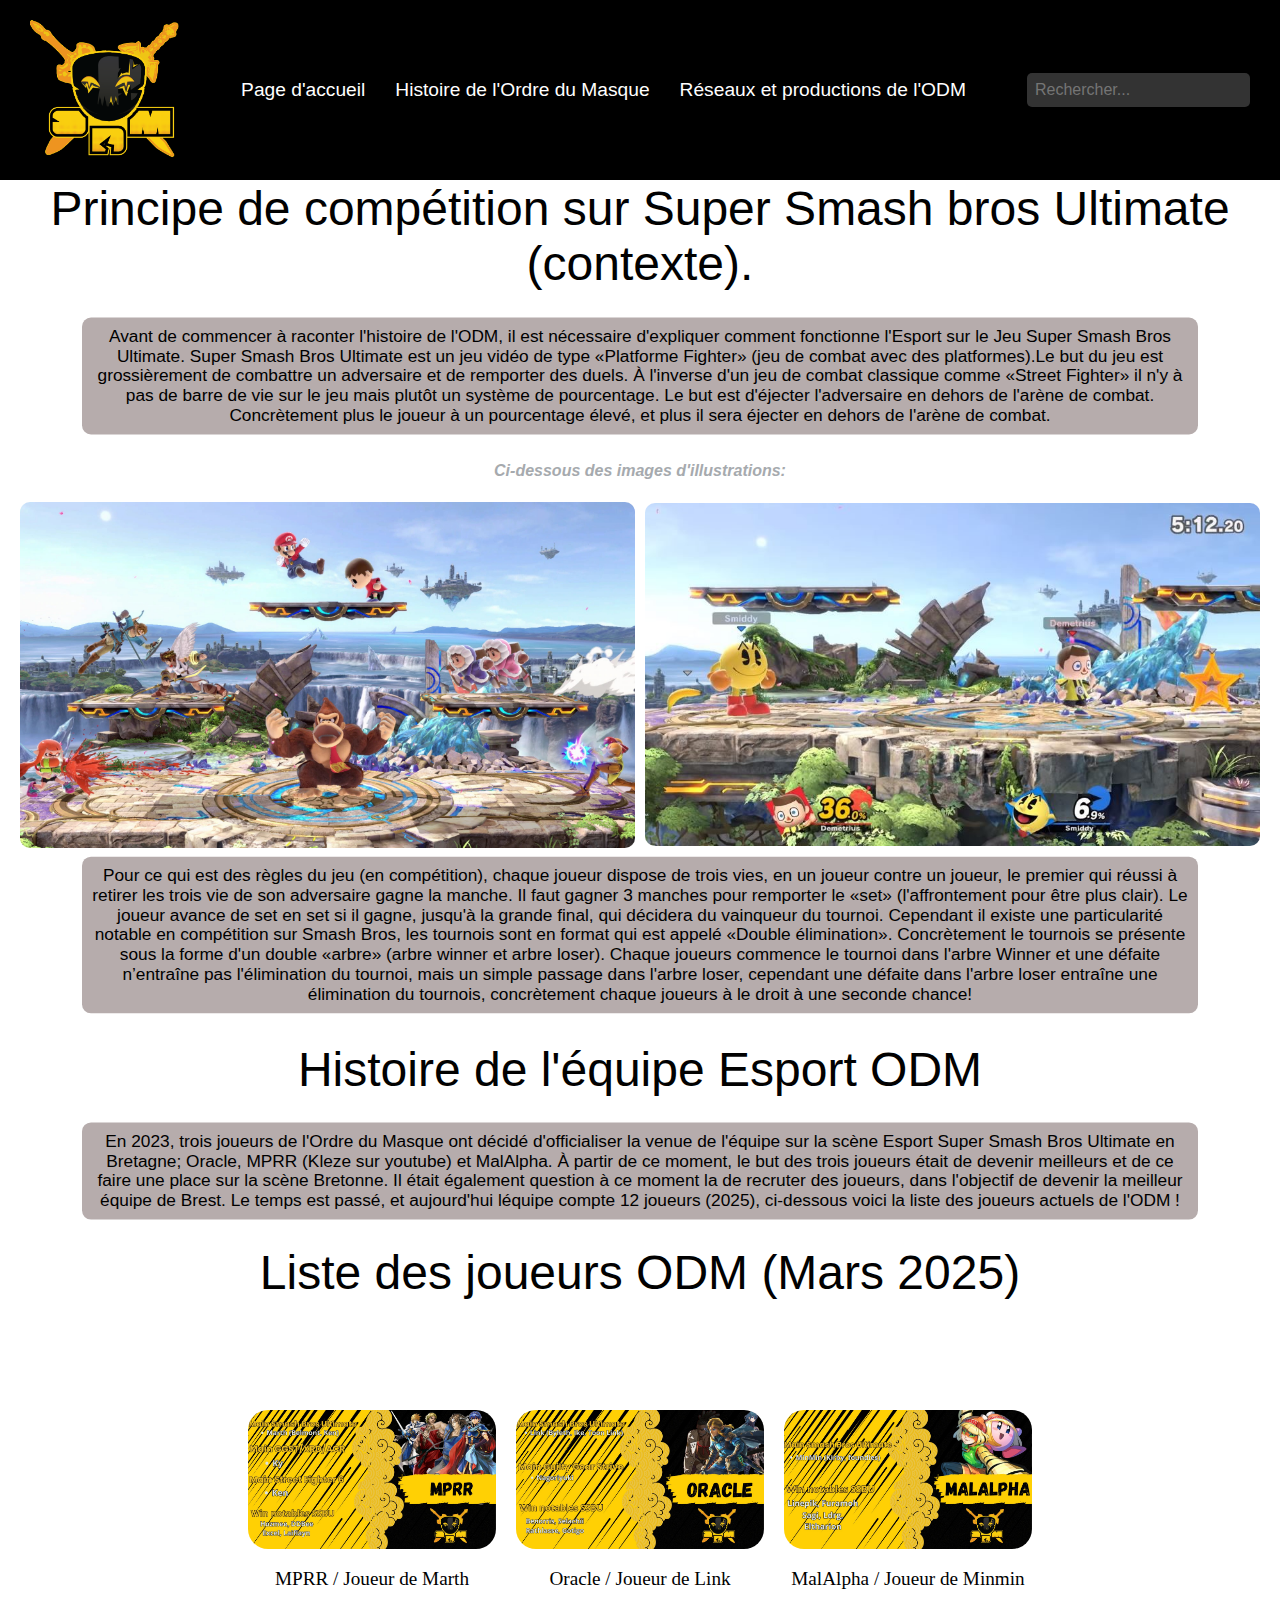
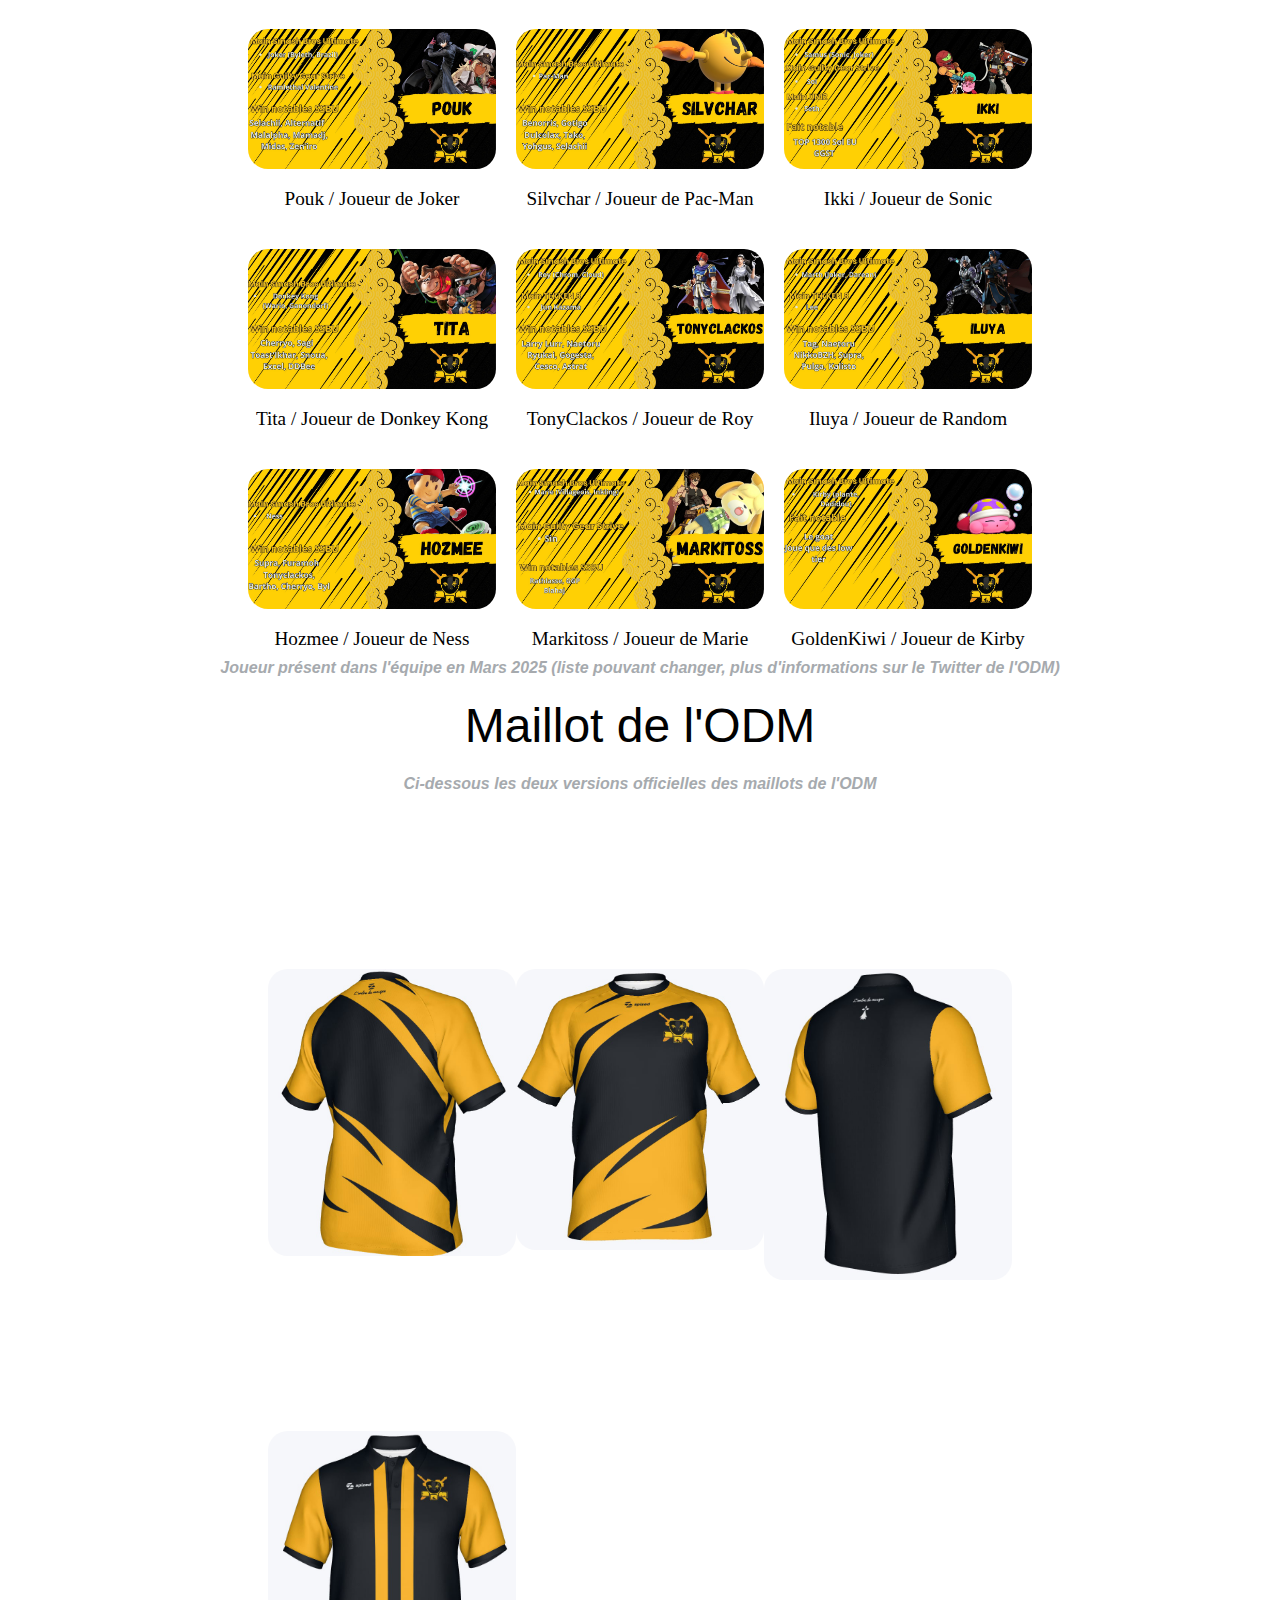
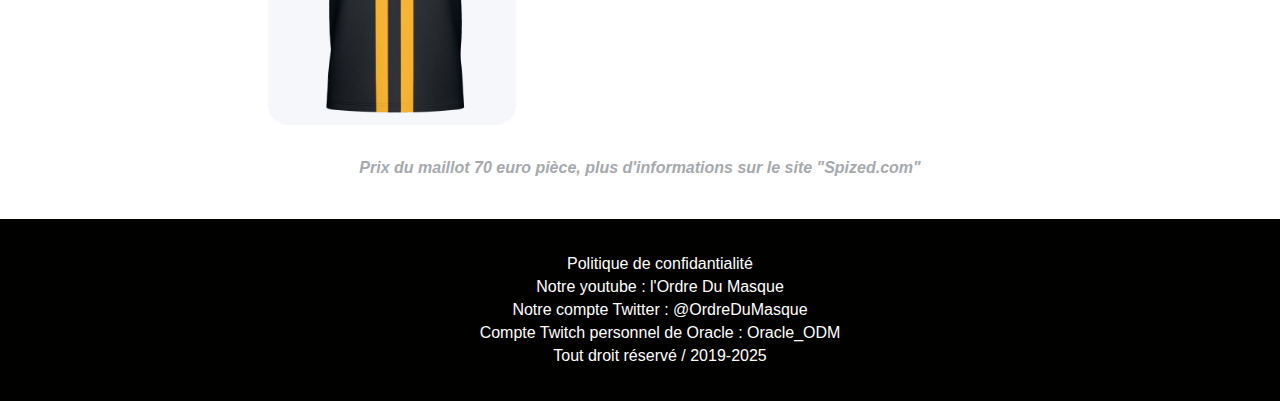
<file: Division esport.html>
<html lang="en">

<head>
    <meta charset="UTF-8">
    <meta name="viewport" content="width=device-width, initial-scale=1.0">
    <title>Division Esport</title>
    <link rel="stylesheet" href="nouveaucss.css">
</head>

<body>
    <header>
        <div class="navbar">
            <!-- Logo à gauche -->
            <div class="logo">
                <a href="index.html">
                    <img src="AA ODM.png" alt="Logo de l'ODM">
                </a>
            </div>

            <!-- Liens vers les autres pages -->
            <div class="links">
                <div class="dropdown">
                    <a href="index.html">Page d'accueil <a href="#" class="dropbtn"
                            onclick="toggleDropdown()"></a>
                        <div class="dropdown-content" id="dropdownMenu">
                            <a href="index.html">Aller à l'accueil</a>
                            <a href="index.html">Aller au formulaire de contact</a>
                        </div>
                </div>
                <div class="dropdown">
                    <a href="Histoire du projet.html">Histoire de l'Ordre du Masque<a href="#" class="dropbtn"
                            onclick="toggleDropdown()"></a>
                        <div class="dropdown-content" id="dropdownMenu">
                            <a href="Histoire du projet.html#monancre8">Origines du projet</a>
                            <a href="Histoire du projet.html#monancre9">Charte Graphique</a>
                            <a href="Histoire du projet.html#monancre10">Projet actuel</a>
                        </div>
                </div>
                <div class="dropdown">
                    <a href="Réseaux et productions.html">Réseaux et productions de l'ODM <a href="#" class="dropbtn"
                            onclick="toggleDropdown()"></a>
                        <div class="dropdown-content" id="dropdownMenu">
                            <a href="Réseaux et productions.html#monancre6">Productions</a>
                            <a href="Réseaux et productions.html#monancre7">Autres productions</a>
                            <a href="Réseaux et productions.html#monancre11">Réseaux</a>
                        </div>
                </div>
            </div>
            <!-- Barre de recherche à droite -->
            <div class="search-bar">
                <input type="text" placeholder="Rechercher...">
            </div>
        </div>
    </header>
    <Nav>
    </Nav>
    <main>
        <section>
            <P>p</P>
            <div id="monancre3"></div>
            <h1>Principe de compétition sur Super Smash bros Ultimate (contexte). </h1>
            <div class="text-centre">Avant de commencer à raconter l'histoire de l'ODM, il est nécessaire d'expliquer
                comment fonctionne l'Esport sur le Jeu Super Smash Bros Ultimate.
                Super Smash Bros Ultimate est un jeu vidéo de type «Platforme Fighter» (jeu de combat avec des
                platformes).Le but du jeu est grossièrement de combattre
                un adversaire et de remporter des duels. À l'inverse d'un jeu de combat classique comme «Street Fighter»
                il n'y à pas de barre de vie sur le jeu mais plutôt
                un système de pourcentage. Le but est d'éjecter l'adversaire en dehors de l'arène de combat.
                Concrètement plus le joueur à un pourcentage élevé, et plus il
                sera éjecter en dehors de l'arène de combat.
            </div>
            <h4>Ci-dessous des images d'illustrations: </h4>
            <div class="explication-smash">
                <div class="Explication-1">
                    <img src="super-smash-bros-ultimate.jpg">
                </div>
                <div class="Explication-2">
                    <img src="règles smash bros.jpg">
                </div>
            </div>
        </section>
        <section>
            <div class="text-centre"> Pour ce qui est des règles du jeu (en compétition), chaque joueur dispose de trois
                vies, en un joueur contre un joueur, le premier qui réussi à retirer les trois
                vie de son adversaire gagne la manche. Il faut gagner 3 manches pour remporter le «set» (l'affrontement
                pour être plus clair). Le joueur avance de set en set si
                il gagne, jusqu'à la grande final, qui décidera du vainqueur du tournoi.
                Cependant il existe une particularité notable en compétition sur Smash Bros, les tournois sont en format
                qui est appelé «Double élimination». Concrètement le
                tournois se présente sous la forme d'un double «arbre» (arbre winner et arbre loser). Chaque joueurs
                commence le tournoi dans l'arbre Winner et une défaite
                n’entraîne pas l'élimination du tournoi, mais un simple passage dans l'arbre loser, cependant une
                défaite dans l'arbre loser entraîne
                une élimination du tournois, concrètement chaque joueurs à le droit à une seconde chance!
            </div>
        </section>
        <section>
            <div id="monancre4"></div>
            <h1>Histoire de l'équipe Esport ODM</h1>
            <div class="text-centre"> En 2023, trois joueurs de l'Ordre du Masque ont décidé d'officialiser la venue de
                l'équipe sur la scène Esport Super Smash Bros Ultimate en
                Bretagne; Oracle, MPRR (Kleze sur youtube) et MalAlpha.
                À partir de ce moment, le but des trois joueurs était de devenir meilleurs et de ce faire une place sur
                la scène Bretonne.
                Il était également question à ce moment la de recruter des joueurs, dans l'objectif de devenir la
                meilleur équipe de Brest.
                Le temps est passé, et aujourd'hui léquipe compte 12 joueurs (2025), ci-dessous voici la liste des
                joueurs actuels de l'ODM !
            </div>
            <H1>Liste des joueurs ODM (Mars 2025)</H1>
            <section>
                <div class="listejoueur">
                    <div class="joueur">
                        <img src="joueur 1.jpg" alt="joueur 1">
                        <p class="texte">MPRR / Joueur de Marth</p>
                    </div>
                    <div class="joueur">
                        <img src="joueur 2.jpg" alt="joueur 2">
                        <p class="texte">Oracle / Joueur de Link</p>
                    </div>
                    <div class="joueur">
                        <img src="joueur 3.jpg" alt="joueur 3">
                        <p class="texte">MalAlpha / Joueur de Minmin</p>
                    </div>
                    <div class="joueur">
                        <img src="joueur 4.jpg" alt="joueur 4">
                        <p class="texte">Pouk / Joueur de Joker</p>
                    </div>
                    <div class="joueur">
                        <img src="joueur 5.jpg" alt="joueur 5">
                        <p class="texte">Silvchar / Joueur de Pac-Man</p>
                    </div>
                    <div class="joueur">
                        <img src="joueur 6.jpg" alt="joueur 6">
                        <p class="texte">Ikki / Joueur de Sonic</p>
                    </div>
                    <div class="joueur">
                        <img src="joueur 7.jpg" alt="joueur 7">
                        <p class="texte">Tita / Joueur de Donkey Kong</p>
                    </div>
                    <div class="joueur">
                        <img src="joueur 8.jpg" alt="joueur 8">
                        <p class="texte">TonyClackos / Joueur de Roy</p>
                    </div>
                    <div class="joueur">
                        <img src="joueur 9.jpg" alt="joueur 9">
                        <p class="texte">Iluya / Joueur de Random</p>
                    </div>
                    <div class="joueur">
                        <img src="joueur 10.jpg" alt="joueur 10">
                        <p class="texte">Hozmee / Joueur de Ness</p>
                    </div>
                    <div class="joueur">
                        <img src="Joueur 11.jpg" alt="joueur 11">
                        <p class="texte">Markitoss / Joueur de Marie</p>
                    </div>
                    <div class="joueur">
                        <img src="joueur 12.jpg" alt="joueur 12">
                        <p class="texte">GoldenKiwi / Joueur de Kirby</p>
                    </div>
                </div>
                <h4>Joueur présent dans l'équipe en Mars 2025 (liste pouvant changer, plus d'informations sur le Twitter
                    de l'ODM)</h4>
            </section>
            <section>
                <div id="monancre5"></div>
                <H1>Maillot de l'ODM</H1>
                <h4>Ci-dessous les deux versions officielles des maillots de l'ODM</h4>
                <div class="MaillotOrdreDuMasque">
                    <div class="maillotODM">
                        <img src="maillot 1.jpg">
                    </div>
                    <div class="maillotODM">
                        <img src="maillot 2.jpg">
                    </div>
                    <div class="maillotODM">
                        <img src="maillot 3.jpg">
                    </div>
                    <div class="maillotODM">
                        <img src="maillot 4.jpg">
                    </div>
                </div>
                <h4>Prix du maillot 70 euro pièce, plus d'informations sur le site "Spized.com"</h4>
            </section>

    </main>
    <footer>
        <div class="basdepage">
            <ul>
                <li id="Monancre">Politique de confidantialité</li>
                <li>Notre youtube : l'Ordre Du Masque</li>
                <li>Notre compte Twitter : @OrdreDuMasque</li>
                <li>Compte Twitch personnel de Oracle : Oracle_ODM</li>
                <li>Tout droit réservé / 2019-2025</li>
        </div>
        </ul>
    </footer>
    </footer>

</body>

</html>
</file>
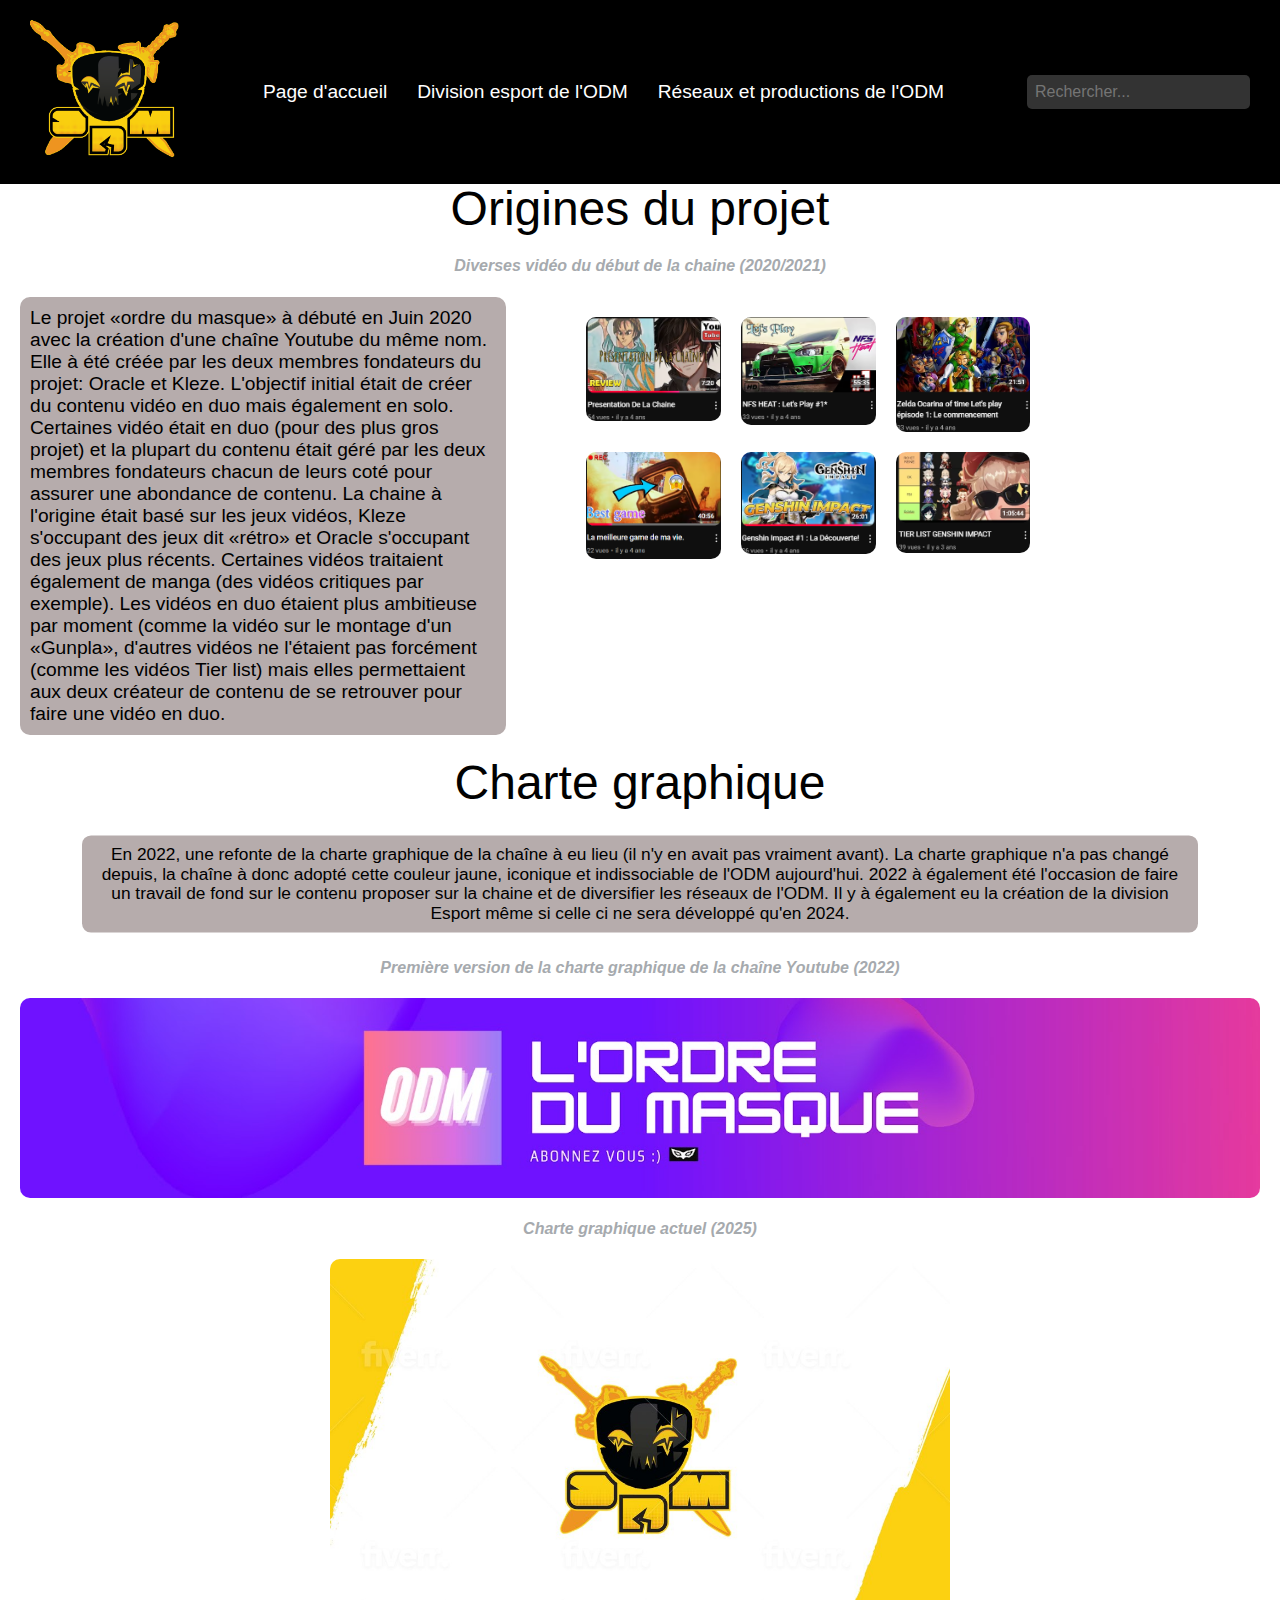
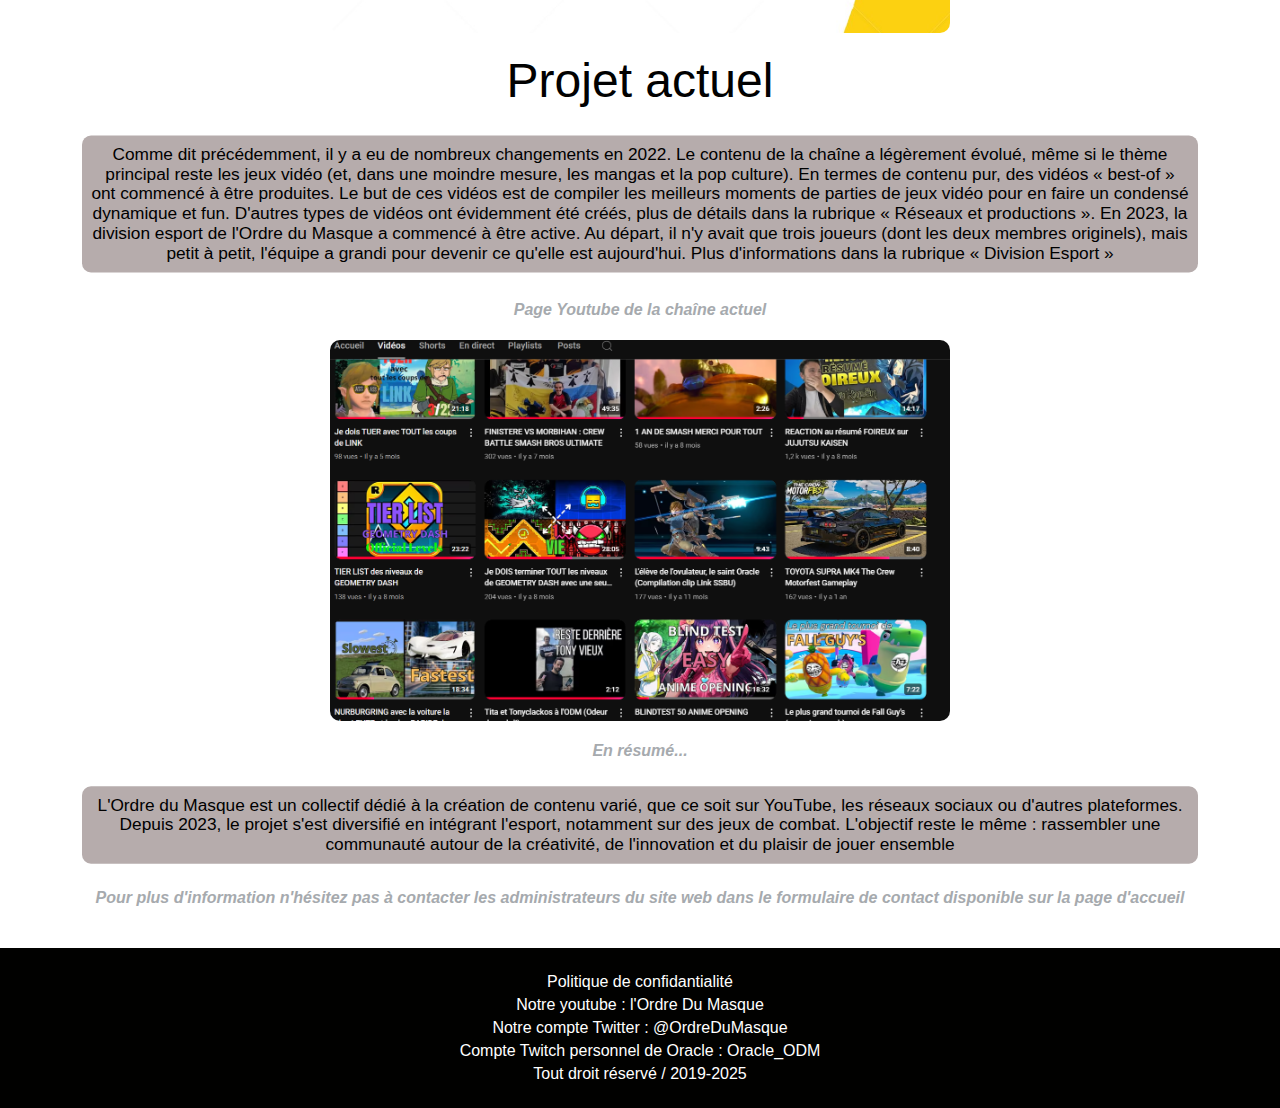
<file: Histoire du projet.html>
<!DOCTYPE html>
<html lang="fr">

<head>
    <meta charset="utf-8">
    <title>Histoire du projet</title>
    <link rel="stylesheet" href="nouveaucss.css" />
</head>

<body>
    <header>
        <div class="navbar">
            <!-- Logo à gauche -->
            <div class="logo">
                <a href="index.html">
                    <img src="AA ODM.png" alt="Logo de l'ODM">
                </a>
            </div>

            <!-- Liens vers les autres pages -->
            <div class="links">
                <div class="dropdown">
                    <a href="index.html">Page d'accueil <a href="#" class="dropbtn"
                            onclick="toggleDropdown()"></a>
                        <div class="dropdown-content" id="dropdownMenu">
                            <a href="index.html">Aller à l'accueil</a>
                            <a href="index.html">Aller au formulaire de contact</a>
                        </div>
                </div>
                <div class="dropdown">
                    <a href="Division esport.html">Division esport de l'ODM <a href="#" class="dropbtn"
                            onclick="toggleDropdown()"></a>
                        <div class="dropdown-content" id="dropdownMenu">
                            <a href="Division esport.html#monancre3">Principe de compétition</a>
                            <a href="Division esport.html#monancre4">Histoire de l'équipe</a>
                            <a href="Division esport.html#monancre5">Maillots de l'ODM</a>
                        </div>
                </div>
                <div class="dropdown">
                    <a href="Réseaux et productions.html">Réseaux et productions de l'ODM <a href="#" class="dropbtn"
                            onclick="toggleDropdown()"></a>
                        <div class="dropdown-content" id="dropdownMenu">
                            <a href="Réseaux et productions.html#monancre6">Productions</a>
                            <a href="Réseaux et productions.html#monancre7">Autres productions</a>
                            <a href="Réseaux et productions.html#monancre11">Réseaux</a>
                        </div>
                </div>
            </div>

            <!-- Barre de recherche à droite -->
            <div class="search-bar">
                <input type="text" placeholder="Rechercher...">
            </div>
        </div>
    </header>
    <Nav>
    </Nav>
    <main>
        <P>p</P>
        <div id="monancre8"></div>
        <H1>Origines du projet</H1>
        <h4>Diverses vidéo du début de la chaine (2020/2021)</h4>
        <section class="disposition">
            <div class="text-gauche">
                Le projet «ordre du masque» à débuté en Juin 2020 avec la création d'une chaîne Youtube du même nom. Elle à
                été créée par les deux membres
                fondateurs du projet: Oracle et Kleze. L'objectif initial était de créer du contenu vidéo en duo mais
                également en solo.
                Certaines vidéo était en duo (pour des plus gros projet) et la plupart du contenu était géré par les
                deux membres fondateurs
                chacun de leurs coté pour assurer une abondance de contenu. La chaine à l'origine était basé sur les
                jeux vidéos, Kleze s'occupant des
                jeux dit «rétro» et Oracle s'occupant des jeux plus récents. Certaines vidéos traitaient également de
                manga
                (des vidéos critiques par exemple). Les vidéos en duo étaient plus ambitieuse par moment (comme la vidéo
                sur le montage
                d'un «Gunpla», d'autres vidéos ne l'étaient pas forcément (comme les
                vidéos Tier list)
                mais elles permettaient aux deux créateur de contenu de se retrouver pour faire une vidéo en duo.
            </div>
            <div class="images-du-bas">
                <div class="débutchaine">
                    <img src="origines 1.png" alt="origines 1">
                </div>
                <div class="débutchaine">
                    <img src="Origines 2.png" alt="Origines 2">
                </div>
                <div class="débutchaine">
                    <img src="Origines 3.png" alt="Origines 3">
                </div>
                <div class="débutchaine">
                    <img src="Origines 4.png" alt="Origines 4">
                </div>
                <div class="débutchaine">
                    <img src="Origines 5.png" alt="Origines 5">
                </div>
                <div class="débutchaine">
                    <img src="Origines 6.png" alt="Origines 6">
                </div>
            </div>
        </section>
        <section>
            <div id="monancre9"></div>
            <h1>Charte graphique</h1>
            <div class="text-centre">
                En 2022, une refonte de la charte graphique de la chaîne à eu lieu (il n'y en avait pas vraiment avant).
                La charte graphique
                n'a pas changé depuis, la chaîne à donc adopté cette couleur jaune, iconique et indissociable de l'ODM
                aujourd'hui.
                2022 à également été l'occasion de faire un travail de fond sur le contenu proposer sur la chaine et de
                diversifier les
                réseaux de l'ODM. Il y à également eu la création de la division Esport même si celle ci ne sera
                développé qu'en 2024.
            </div>
            <h4>Première version de la charte graphique de la chaîne Youtube (2022)</h4>
            <div class="conteneur">
                <div class="début-chaine-3">
                    <img src="Première bannière.png" alt="Bannière">
                </div>
                <h4>Charte graphique actuel (2025)</h4>
                <div class="charteactuel">
                    <img src="Charte graphique actuel.jpg" alt="charte graphique actuel">
                </div>
            </div>
            <div id="monancre10"></div>
            <h1>Projet actuel</h1>
            <div class="text-centre">
                Comme dit précédemment, il y a eu de nombreux changements en 2022. Le contenu de la chaîne a légèrement
                évolué,
                même si le thème principal reste les jeux vidéo (et, dans une moindre mesure, les mangas et la pop
                culture). En
                termes de contenu pur, des vidéos « best-of » ont commencé à être produites. Le but de ces vidéos est de
                compiler
                les meilleurs moments de parties de jeux vidéo pour en faire un condensé dynamique et fun. D'autres
                types de vidéos
                ont évidemment été créés, plus de détails dans la rubrique « Réseaux et productions ».

                En 2023, la division esport de l'Ordre du Masque a commencé à être active. Au départ, il n'y avait que
                trois
                joueurs (dont les deux membres originels), mais petit à petit, l'équipe a grandi pour devenir ce qu'elle
                est
                aujourd'hui. Plus d'informations dans la rubrique « Division Esport »</p>
            </div>

        </section>
        <h4>Page Youtube de la chaîne actuel</h4>
        <div class="chaineYTB">
            <img src="screen de la chaîne.png">
        </div>
        <h4>En résumé...</h4>
        <div class="text-centre">L'Ordre du Masque est un collectif dédié à la création de contenu varié, que ce soit
            sur YouTube, les
            réseaux sociaux ou d'autres plateformes. Depuis 2023, le projet s'est diversifié en intégrant l'esport,
            notamment sur des
            jeux de combat. L'objectif reste le même : rassembler une communauté autour de la créativité, de
            l'innovation et du plaisir
            de jouer ensemble</div>
        <h4>Pour plus d'information n'hésitez pas à contacter les administrateurs du site
            web dans le formulaire de contact disponible sur la page d'accueil</h4>
    </main>
    <footer>
        <div class="basdepage">
            <li>Politique de confidantialité</li>
            <li>Notre youtube : l'Ordre Du Masque</li>
            <li>Notre compte Twitter : @OrdreDuMasque</li>
            <li>Compte Twitch personnel de Oracle : Oracle_ODM</li>
            <li>Tout droit réservé / 2019-2025</li>
        </div>
    </footer>
</body>

</html>
</file>
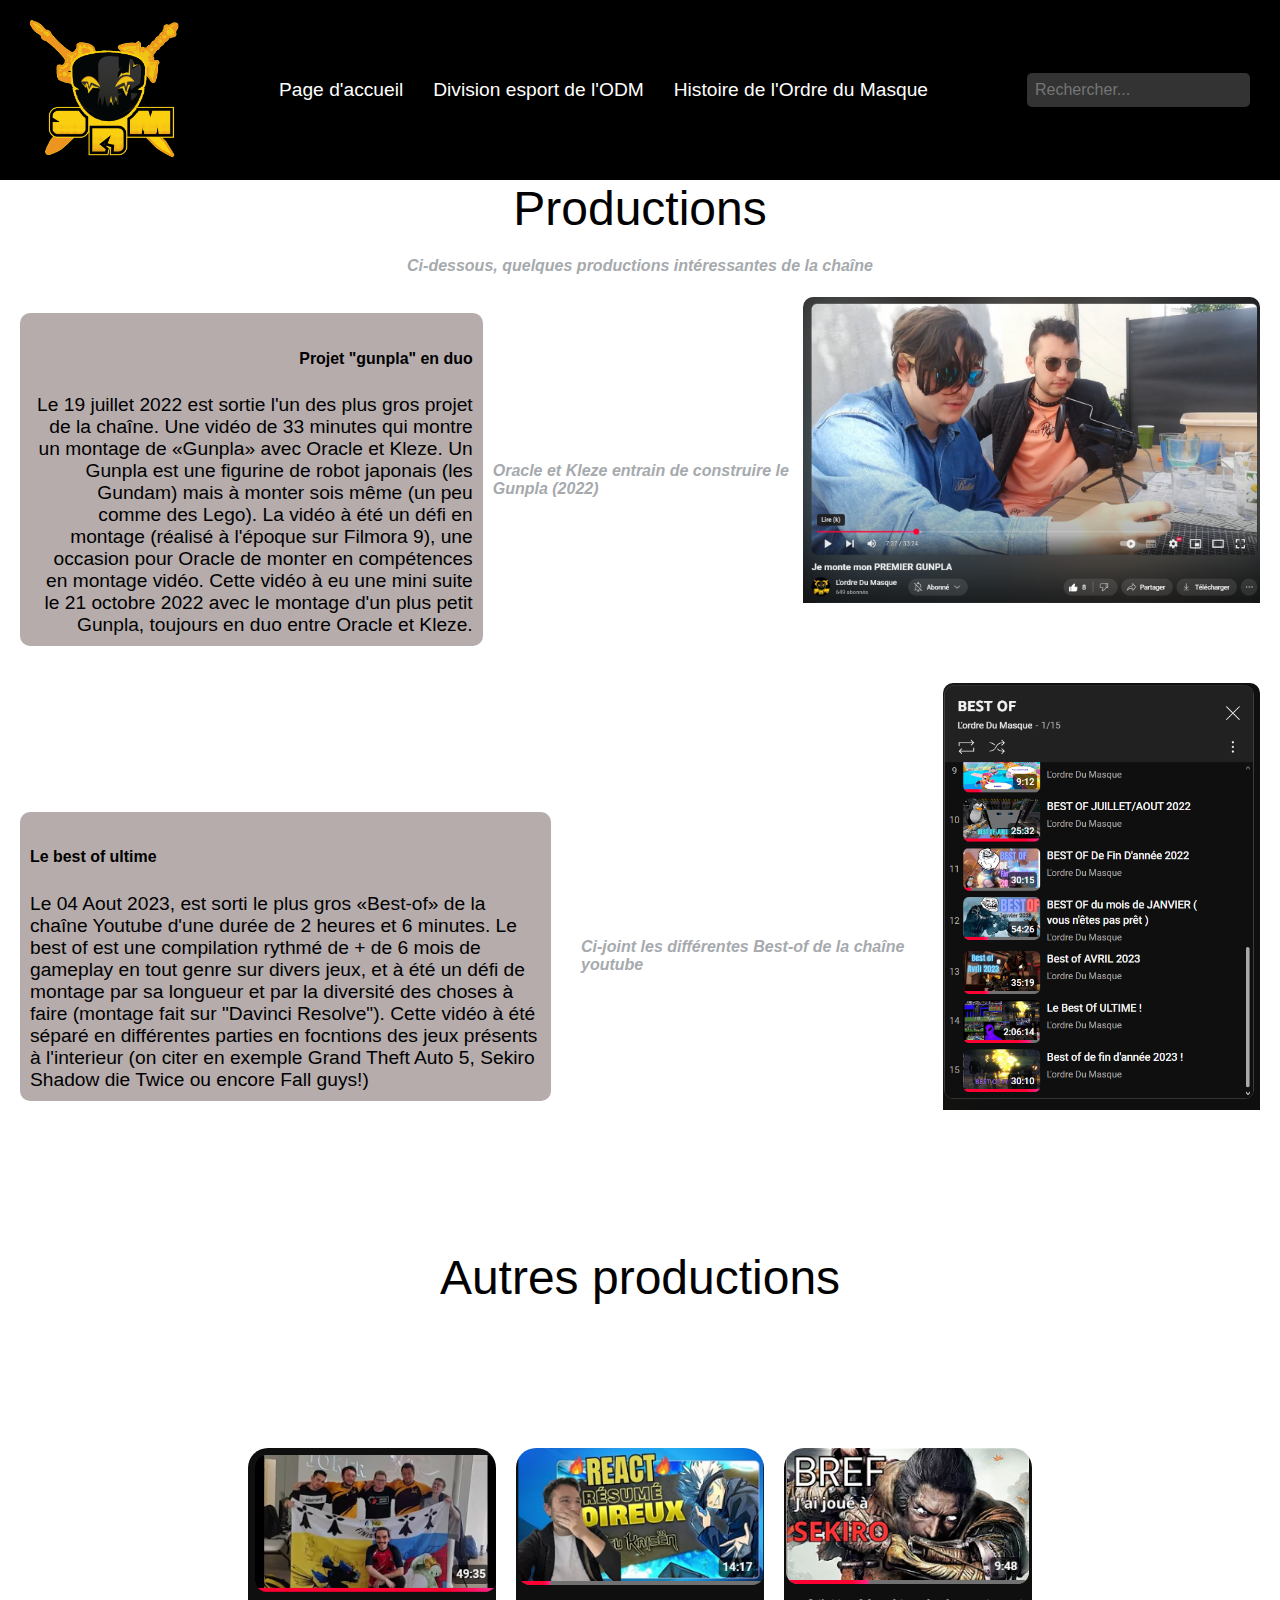
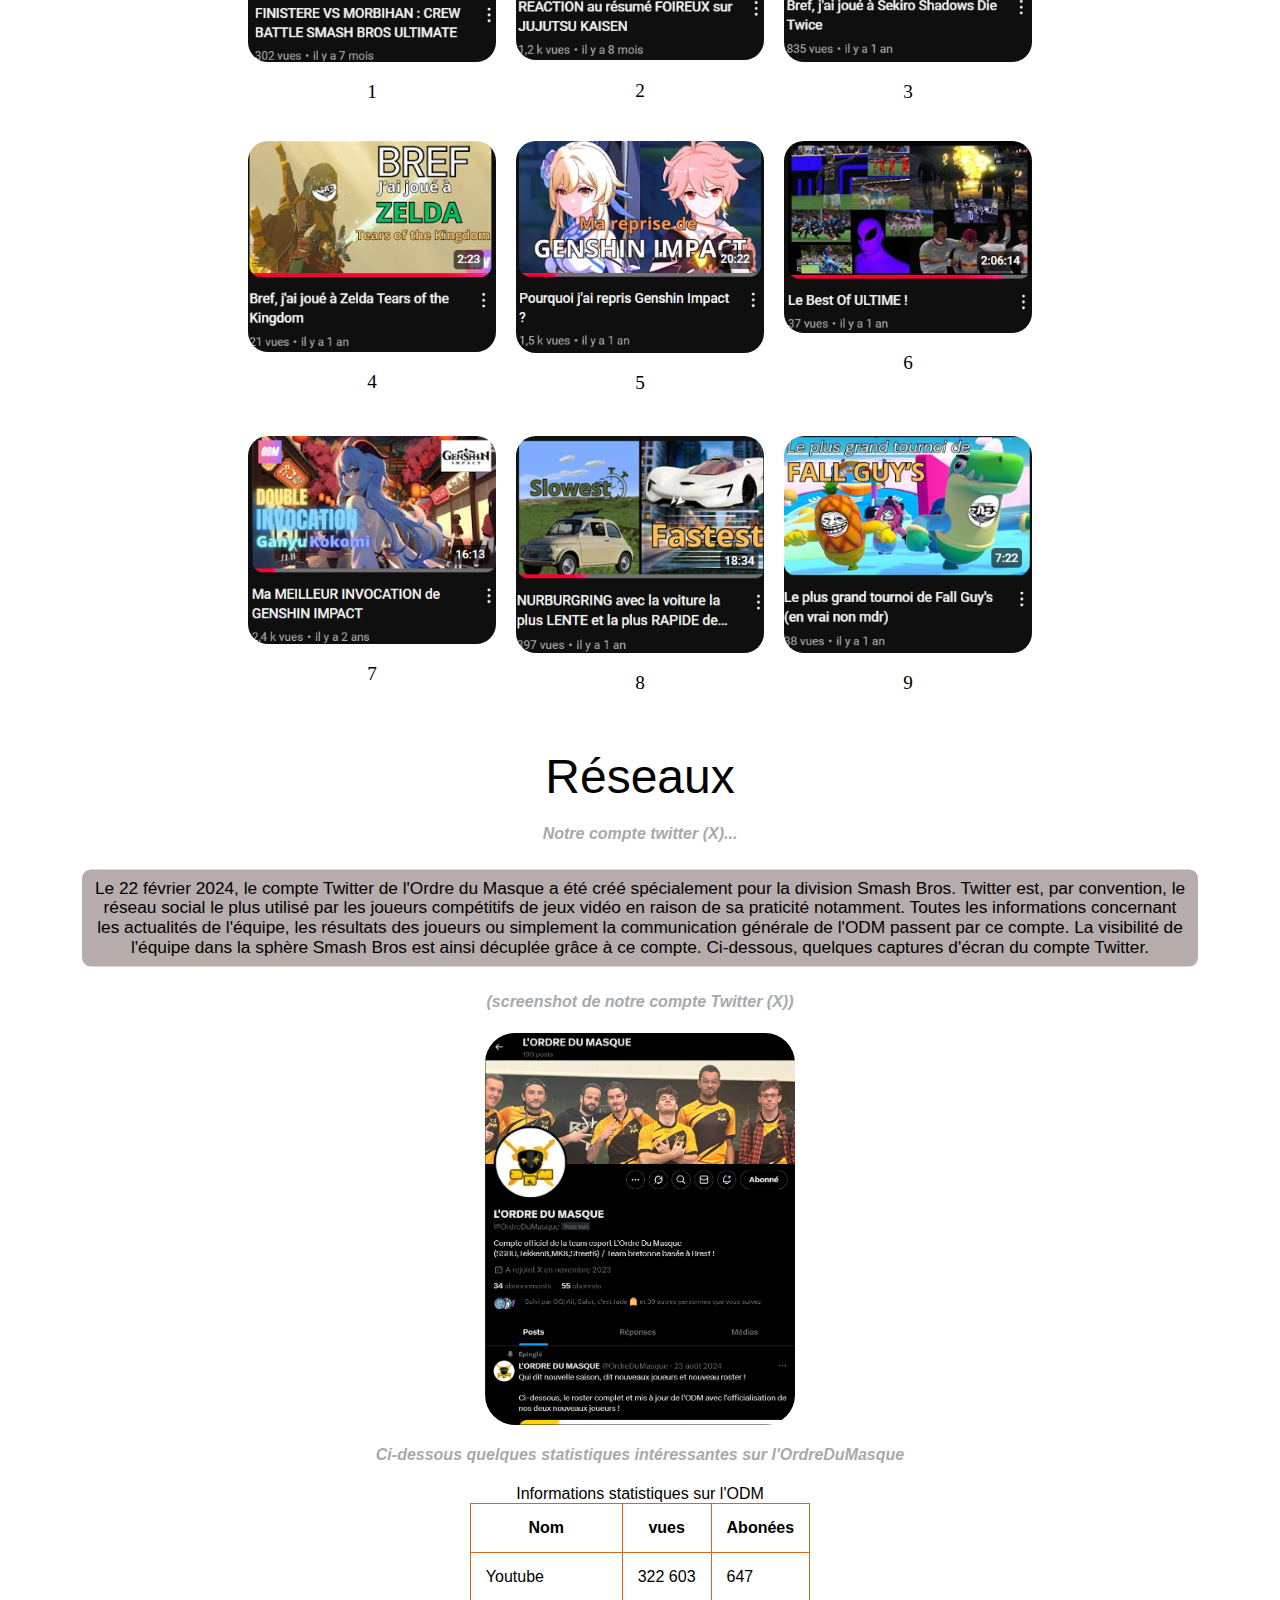
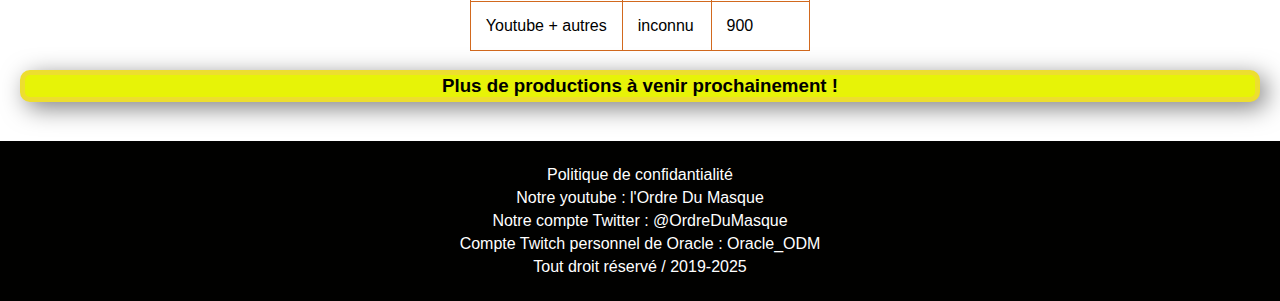
<file: Réseaux et productions.html>
<html lang="en">

<head>
    <meta charset="UTF-8">
    <meta name="viewport" content="width=device-width, initial-scale=1.0">
    <title>Réseaux et production</title>
    <link rel="stylesheet" href="nouveaucss.css">
</head>

<body>
    <header>
        <div class="navbar">
            <!-- Logo à gauche -->
            <div class="logo">
                <a href="index.html">
                    <img src="AA ODM.png" alt="Logo de l'ODM">
                </a>
            </div>

            <!-- Liens vers les autres pages -->
            <div class="links">
                <div class="dropdown">
                    <a href="Page d'accueil.html">Page d'accueil <a href="#" class="dropbtn"
                            onclick="toggleDropdown()"></a>
                        <div class="dropdown-content" id="dropdownMenu">
                            <a href="index.html">Aller à l'accueil</a>
                            <a href="index.html">Aller au formulaire de contact</a>
                        </div>
                </div>
                <div class="dropdown">
                    <a href="Division esport.html">Division esport de l'ODM <a href="#" class="dropbtn"
                            onclick="toggleDropdown()"></a>
                        <div class="dropdown-content" id="dropdownMenu">
                            <a href="Division esport.html#monancre3">Principe de compétition</a>
                            <a href="Division esport.html#monancre4">Histoire de l'équipe</a>
                            <a href="Division esport.html#monancre5">Maillots de l'ODM</a>
                        </div>
                </div>
                <div class="dropdown">
                    <a href="Histoire du projet.html">Histoire de l'Ordre du Masque<a href="#" class="dropbtn"
                            onclick="toggleDropdown()"></a>
                        <div class="dropdown-content" id="dropdownMenu">
                            <a href="Histoire du projet.html#monancre8">Origines du projet</a>
                            <a href="Histoire du projet.html#monancre9">Charte Graphique</a>
                            <a href="Histoire du projet.html#monancre10">Projet actuel</a>
                        </div>
                </div>
            </div>

            <!-- Barre de recherche à droite -->
            <div class="search-bar">
                <input type="text" placeholder="Rechercher...">
            </div>
        </div>
    </header>
    <nav>
    </nav>
    <main>
        <section>
            <p>p</p>
            <div id="monancre6"></div>
            <h1>Productions</h1>
            <h4>Ci-dessous, quelques productions intéressantes de la chaîne</h4>
            <section class="disposition1">
            <div class="text-droite">
                <h5>Projet "gunpla" en duo</h5>
                Le 19 juillet 2022 est sortie l'un des plus gros projet de la chaîne. Une vidéo de 33 minutes qui montre
                un montage de «Gunpla» avec Oracle et Kleze.
                Un Gunpla est une figurine de robot japonais (les Gundam) mais à monter sois même (un peu comme des
                Lego). La vidéo à été un défi en montage
                (réalisé à l'époque sur Filmora 9), une occasion pour Oracle de monter en compétences en montage vidéo.
                Cette vidéo à eu une mini suite le 21 octobre 2022 avec le montage d'un plus petit Gunpla, toujours en
                duo entre Oracle et Kleze.
            </div>
            <h4>Oracle et Kleze entrain de construire le Gunpla (2022)</h4>
            <div class="imagegundam">
                <img src="montage gunpla.png">
            </div>
            </div>
            </section>
            <div class="disposition2">
            <div class="text-gauche">
                <h5>Le best of ultime</h5>
                Le 04 Aout 2023, est sorti le plus gros «Best-of» de la chaîne Youtube d'une durée de 2 heures et 6
                minutes. Le best of est une compilation
                rythmé de + de 6 mois de gameplay en tout genre sur divers jeux, et à été un défi de montage par sa
                longueur et par la diversité des choses
                à faire (montage fait sur "Davinci Resolve").
                Cette vidéo à été séparé en différentes parties en focntions des jeux présents à l'interieur (on citer
                en exemple Grand Theft Auto 5, Sekiro Shadow
                die Twice ou encore Fall guys!)
            </div>
            <h4>Ci-joint les différentes Best-of de la chaîne youtube</h4>
            <div class="image-bestof">
                <img src="BEST OF.png">
                </div>
            </div>
            <div id="monancre7"></div>
            <section>
                <h1>Autres productions</h1>
                <div class="listeproduction">
                    <div class="productions">
                        <img src="productions 1.png" alt="production 1">
                        <p class="texte">1</p>
                    </div>
                    <div class="joueur">
                        <img src="productions 2.png" alt="production 2">
                        <p class="texte">2</p>
                    </div>
                    <div class="joueur">
                        <img src="productions 3.png" alt="production 3">
                        <p class="texte">3</p>
                    </div>
                    <div class="joueur">
                        <img src="Productions 4.png" alt="productions 4">
                        <p class="texte">4</p>
                    </div>
                    <div class="joueur">
                        <img src="productions 5.png" alt="production 5">
                        <p class="texte">5</p>
                    </div>
                    <div class="joueur">
                        <img src="productions 6.png" alt="production 6">
                        <p class="texte">6</p>
                    </div>
                    <div class="joueur">
                        <img src="Productions 7.png" alt="production 7">
                        <p class="texte">7</p>
                    </div>
                    <div class="joueur">
                        <img src="productions 8.png" alt="production 8">
                        <p class="texte">8</p>
                    </div>
                    <div class="joueur">
                        <img src="Productions 9.png" alt="production 9">
                        <p class="texte">9</p>
                    </div>
                </div>
            </section>
            <div id="monancre11"></div>
            <h1>Réseaux</h1>
            <h4>Notre compte twitter (X)...</h4>
            <div class="text-centre">
                Le 22 février 2024, le compte Twitter de l'Ordre du Masque a été créé spécialement pour la 
                division Smash Bros. Twitter est, par convention, le réseau social le plus utilisé par les 
                joueurs compétitifs de jeux vidéo en raison de sa praticité notamment.
                Toutes les informations concernant les actualités de l'équipe, les résultats des joueurs ou 
                simplement la communication générale de l'ODM passent par ce compte.
                La visibilité de l'équipe dans la sphère Smash Bros est ainsi décuplée grâce à ce compte.
                Ci-dessous, quelques captures d'écran du compte Twitter.
            </div>
            <h4>(screenshot de notre compte Twitter (X))</h4>
            <div class="twitter">
                <img src="compte twitter.png">
            </div>
            
            <table>
                <h4>Ci-dessous quelques statistiques intéressantes sur l'OrdreDuMasque</h4>
                <caption>Informations statistiques sur l'ODM</caption>
                <thead>
                    <th>Nom</th>
                    <th>vues</th>
                    <th>Abonées</th>
                </thead>
                <tbody>
                    <td>Youtube</td>
                    <td>322 603</td>
                    <td>647</td>
                </tbody>
                <tfoot>
                    <td>Youtube + autres</td>
                    <td>inconnu</td>
                    <td>900</td>
                </tfoot>
            </table>
        </section>
        <h3>Plus de productions à venir prochainement !</h3>
    </main>
    <footer>
        <div class="basdepage">
            <li id="Monancre">Politique de confidantialité</li>
            <li>Notre youtube : l'Ordre Du Masque</li>
            <li>Notre compte Twitter : @OrdreDuMasque</li>
            <li>Compte Twitch personnel de Oracle : Oracle_ODM</li>
            <li>Tout droit réservé / 2019-2025</li>
        </div>
    </footer>

</body>

</html>
</file>
<file: nouveaucss.css>
body,
html {
    margin: 0;
    padding: 0;
    font-family: 'Lucida Sans', Arial, sans-serif;
    height: 100%;
    background-color: rgb(255, 255, 255);
    max-width: 100%;
}

* {
    box-sizing: border-box;
}

header {
    position: relative;
    width: 100%;
}

.navbar {
    display: flex;
    justify-content: space-between;
    align-items: center;
    position: fixed;
    top: 0;
    left: 0;
    right: 0;
    width: 100%;
    height: auto;
    background-color: #000;
    color: white;
    padding: 10px 30px;
    z-index: 100;
    flex-wrap: wrap;
}

.logo img {
    width: 150px;
    /* Ajustez selon la taille du logo */
}

.links {
    display: flex;
    gap: 30px;

}

.links a {
    color: white;
    text-decoration: none;
    font-size: 1.2em;
}

.links a:hover {
    color: #f5f24c;
}

/* Styles pour le menu déroulant */
.dropdown {
    position: relative;
    /* Permet au menu déroulant d'être positionné par rapport à ce parent */
}

/* Menu déroulant (caché par défaut) */
.dropdown-content {
    display: none;
    /* Masqué par défaut */
    position: absolute;
    top: 100%;
    /* Placer le menu en dessous de l'élément parent */
    left: 0;
    background-color: #333;
    box-shadow: 0px 8px 16px rgba(0, 0, 0, 0.2);
    z-index: 1;
    min-width: 160px;
    border-radius: 20px;
    /* Largeur du menu */
}

.dropdown-content a {
    color: white;
    padding: 12px 16px;
    text-decoration: none;
    display: block;
}

.dropdown-content a:hover {
    background-color: #575757;
    border-radius: 20px;
}

/* Afficher le menu déroulant lors du survol ou du clic */
.dropdown:hover .dropdown-content {
    display: block;
}

.search-bar input {
    padding: 8px;
    font-size: 1em;
    border: none;
    border-radius: 5px;
    background-color: #333;
    color: white;
}

.vidéo-bannière {
    margin-top: 70px;
    /* Décalage pour la barre de navigation */
    display: flex;
    justify-content: center;
    width: 100%;
}

.vidéoclass {
    width: 100%;
    height: auto;
    max-width: 100%;
}
@media (max-width: 768px) {
    .vidéoclass {
        display: none;
    }
}
h1,
h2 {
    text-align: center;
    margin: 20px 0;
}

footer {
    background-color: #010100;
    color: white;
    padding: 20px;
    text-align: center;
    max-width: 100%;
}

.basdepage li {
    list-style-type: none;
    margin: 5px 0;
}

main {
    padding: 20px;
    margin-top: 100px;
    /* Décalage pour le header fixe */
}

h3 {
    color: rgb(0, 0, 0);
    font-family: 'Lucida Sans', 'Lucida Sans Regular', 'Lucida Grande', 'Lucida Sans Unicode', Geneva, Verdana, sans-serif;
    border: 5px solid #edde2f;
    border-radius: 10px;
    text-align: center;
    box-shadow: 6px 6px 25px rgba(0, 0, 0, 0.5);
    background-color: #e7f307;
}

h3:hover {
    color: #8360c3;
    text-decoration: underline;
}

h3:active {
    text-decoration: #2ebf91;
}

h2 {
    color: rgb(249, 241, 30);
    font-family: 'Segoe UI', Tahoma, Geneva, Verdana, sans-serif;
    font-size: larger;
    text-align: center;
    padding: 100px;
    background: linear-gradient(90deg, #8360c3, #2ebf91);
    opacity: 0.97;
    margin: 50px;
}

h4 {
    font-style: italic;
    color: rgb(166, 170, 174);
    display: flex;
    justify-content: center;
}

footer {
    width: 100%;
    background-color: #010100;
    background-size: contain;
    width: 100%;
    position: relative;
    right: 0;
    left: 0;
}

.basdepage,
li {
    color: rgb(255, 255, 255);
    font-family: 'Gill Sans', 'Gill Sans MT', Calibri, 'Trebuchet MS', sans-serif;
    gap: 5%;
}

.pages2 {
    color: #fefefe;
    text-decoration: none;
    font-family: 'Lucida Sans', 'Lucida Sans Regular', 'Lucida Grande', 'Lucida Sans Unicode', Geneva, Verdana, sans-serif;
    display: flex;
    flex-direction: row;
    justify-content: center;
    align-items: center;
    flex-wrap: wrap;
    background-attachment: fixed;
    background-position: top;
    border: 2px solid #010101;
    gap: 15%;
}

.two {
    display: flex;
    justify-content: center;
    align-items: center;
}

.two img {
    width: 50px;
    height: auto;
}

.début-chaine-3 img {
    display: flex;
    justify-content: center;
    align-items: center;
    width: 100%;
    height: 200px;
    background: url("Première bannière.png") no-repeat center center;
    background-size: cover;
    margin-bottom: 10px;
    border-radius: 10px;
}

.charteactuel {
    display: flex;
    align-items: center;
    justify-content: center;
}

.charteactuel img {
    border-radius: 10px;
    width: 50%;
    height: auto;
    object-fit: cover;
}

.images-du-bas {
    display: grid;
    grid-template-columns: 20% 20% 20%;
    justify-content: flex-start;
    align-items: flex-start;
    gap: 20px;
    width: 70%;
    margin-top: 20px;
}
@media (max-width: 768px) {
    .images-du-bas {
        grid-template-columns: 1fr; 
        width: 100%;
        gap: 20px; 
        justify-content: center; 
        align-items: center; 
        justify-items: center;
    }
}

.débutchaine {
    width: 100%;
    display: flex;
    justify-content: center;
    align-items: center;
    gap: 20px;
    border-radius: 20px;
}

.débutchaine img {
    width: 100%;
    height: auto;
    object-fit: cover;
    border-radius: 10px;
}

.disposition {
    display: flex;
    /* Utilise flexbox pour la disposition */
    justify-content: space-between;
    /* Espace entre le texte et les images */
    align-items: flex-start;
    /* Aligner les éléments en haut */
    gap: 80px;
    /* Espace entre le texte et les images */
    margin-top: 20px;
    /* Marge au-dessus de la section */
}
    @media (max-width: 768px) {
        .disposition {
            flex-wrap: wrap;
            width: 100%;
            gap: 0%;
            justify-content: center; 
            align-items: flex-start; 
        }
    }
.disposition1 {
    display: flex;
    justify-content: space-between;
    align-items: center;
    margin-top: 20px;
    gap: 10px;
}
@media (max-width: 768px) {
    .disposition1 {
        flex-wrap: wrap;
        justify-content: center;
        align-items: center;
    }
}
.disposition2 {
    display: flex;
    justify-content: space-between;
    align-items: center;
    margin-top: 20px;
    gap: 30px;
}
@media (max-width: 768px) {
    .disposition2 {
        flex-wrap: wrap;
        justify-content: center;
        align-items: center;
    }
}
.imagegundam {
    width: 50%;
    display: flex;
    justify-content: left;
    gap: 20px;
    border-radius: 20px;
}

.imagegundam img {
    width: 100%;
    height: auto;
    object-fit: cover;
    border-radius: 10px;
    margin-bottom: 30px;
    padding-bottom: 30px;
    flex-wrap: wrap;
}
@media (max-width: 768px) {
    .imagegundam img {
        flex-wrap: wrap;
        justify-content: center;
        align-items: center;
        width: 100%;
    }
}
.image-bestof {
    width: 30%;
    height: 30%;
    height: auto;
    object-fit: cover;
    border-radius: 40%;
    margin-bottom: 30px;
    padding-bottom: 30px;
}
.image-bestof img {
        width: 100%;
    height: auto;
    object-fit: cover;
    border-radius: 10px;
    margin-bottom: 30px;
    padding-bottom: 30px;
    flex-wrap: wrap;
}
@media (max-width: 768px) {
    .image-bestof img {
        flex-wrap: wrap;
        justify-content: center;
        align-items: center;
        width: 100%;
    }
}


.explication-smash {
    display: flex;
    flex-direction: row;
    justify-content: center;
    align-items: center;
    gap: 10px;
    height: auto;
}

.explication-1 img,
.explication-2 img {
    object-fit: cover;
    height: auto;
    width: 100%;
    max-width: 100%;
    border-radius: 10px;
}

.explication-1 {
    flex: 1;
    width: 40%;
}

.explication-2 {
    flex: 1;
    width: 60%;
}

p {
    color: rgb(0, 0, 0);
    font-size: 120%;
    display: flex;
    justify-content: center;
    align-items: center;
    flex-wrap: wrap;
}

.text-gauche {
    color: rgb(0, 0, 0);
    font-size: 120%;
    display: flex;
    justify-content: flex-start;
    align-items: flex-start;
    flex-wrap: wrap;
    width: 50%;
    background-color: #b6acac;
    border-radius: 10px;
    padding: 10px
}
@media (max-width: 768px) {
    .text-gauche {
        flex-wrap: wrap;
        justify-content: center;
        align-items: center;
        width: 100%;
    }
}

.text-centre {
    color: rgb(0, 0, 0);
    font-size: 120%;
    display: flex;
    justify-content: center;
    align-items: center;
    box-sizing: border-box;
    width: 100%;
    background-color: #b6acac;
    border-radius: 10px;
    padding: 10px;
    text-align: center;
    transform: scale(90%);
}
@media (max-width: 768px) {
    .text-gauche {
        flex-wrap: wrap;
        justify-content: center;
        align-items: center;
        width: 100%;
    }
}
    @media (max-width: 768px) {
        .disposition {
            flex-wrap: wrap;
            width: 100%;
            gap: 0%;
            justify-content: center; 
            align-items: flex-start; 
        }
    }

    .text-droite {
        color: #000;
        font-size: 120%;
        text-align: right; 
        width: 50%; 
        margin-left: auto; 
        background-color: #b6acac;
        border-radius: 10px;
        padding: 10px;
        flex-wrap: wrap;
    }
    @media (max-width: 768px) {
        .text-droite {
            flex-wrap: wrap;
            justify-content: center;
            align-items: center;
            width: 100%;
        }
    }

li {
    color: rgb(252, 251, 251);
}

.sigmar-regular,
h1 {
    font-family: "Sigmar", serif;
    font-weight: 500;
    font-style: normal;
    color: #010101;
    font-size: 300%;
    align-items: center;
    display: flex;
    justify-content: center;
    font-family: Impact, Haettenschweiler, 'Arial Narrow Bold', sans-serif;
}

body,
html {
    background-color: rgb(255, 255, 255);
    width: 100%;
    height: 100%;
    max-width: 100%;
    max-height: 100%;
    margin: 0;
}

.pages :hover {
    color: #c2e936;
}

.pages :visited {
    color: #ffffff;
}

.pages :link {
    color: #ffffff;
}

footer {
    width: 100%;
    background-color: #010100;
    background-size: contain;
    width: 100%;
    position: relative;
    right: 0;
    left: 0;
}

.basdepage,
li {
    color: rgb(255, 255, 255);
    font-family: 'Gill Sans', 'Gill Sans MT', Calibri, 'Trebuchet MS', sans-serif;
    gap: 5%;
}

.bannière {
    display: flex;
    flex-direction: row;
    justify-content: center;
    align-items: center;
    flex-wrap: wrap;
}

.vidéo-bannière {
    display: flex;
    justify-content: center;
    width: 100%;
    height: auto;
}

.vidéoclass {
    width: 100%;
    height: auto;
}

td,
th {
    border: 1px solid chocolate;
    padding: 15px;
}

table {
    border-collapse: collapse;
    margin: auto;
}

thead {
    padding: 10px;
}

tbody {
    padding: 50px;
}

tfoot {
    padding: 20px;
}

.one {
    color: rgb(209, 241, 28);
    font-size: 2em;
    text-align: center;
    background-color: black;
    padding: 80px;
    background-image: url("videogames-web.jpg");
    background-attachment: fixed;
    background-position: top;
    opacity: 0.8;
    width: 100%;
}

.pages {
    color: #fefefe;
    text-decoration: none;
    font-family: 'Lucida Sans', 'Lucida Sans Regular', 'Lucida Grande', 'Lucida Sans Unicode', Geneva, Verdana, sans-serif;
    display: flex;
    flex-direction: row;
    justify-content: center;
    align-items: center;
    flex-wrap: wrap;
    background-image: url(videogames-web.jpg);
    background-attachment: fixed;
    background-position: top;
    border: 2px solid #010101;
    border-radius: 10px;
    gap: 15%;
}

.moodboard img {
    object-fit: cover;
    height: auto;
    width: 50%;
    max-width: 100%;
    border-radius: 10px;
}

.moodboard {
    display: flex;
    align-items: center;
    justify-content: center;
}

.chaineYTB {
    display: flex;
    align-items: center;
    justify-content: center;
}

.chaineYTB img {
    border-radius: 10px;
    width: 50%;
    height: auto;
    object-fit: cover;
}

form {
    display: flex;
    justify-content: center;
    flex-direction: center;
    margin: auto;
    width: 50%;
    border-radius: 10px;
    gap: 10px;
    flex-wrap: wrap;
}

input,
textarea {
    padding: 10px;
    border: 1px solid rgb(224, 159, 40);
    border-radius: 10px;
    flex-wrap: wrap;

}

fieldset {
    background-color: #d1c7c7;
    border-radius: 10px;
    flex-wrap: wrap;
    display: flex;
    justify-content: center;
}

legend {
    background-color: #b6acac;
    border-radius: 10px;
    flex-wrap: wrap;
}

.listejoueur {
    display: grid;
    grid-template-columns: 20% 20% 20%;
    align-items: center;
    justify-content: center;
    gap: 20px;
    padding-bottom: 40px;
    margin-bottom: 40px;
}

.joueur {
    height: 10%
}

.joueur img {
    width: 100%;
    display: flex;
    justify-content: center;
    align-items: center;
    gap: 20px;
    border-radius: 20px;
}
.listeproduction {
    display: grid;
    grid-template-columns: 20% 20% 20%;
    align-items: center;
    justify-content: center;
    gap: 20px;
    padding-bottom: 80px;
    margin-bottom: 80px;  
}
.productions {
    height: 10%;
}
.productions img {
    width: 100%;
    display: flex;
    justify-content: center;
    align-items: center;
    gap: 20px;
    border-radius: 20px;  
}

.texte {
    font-family: Cambria, Cochin, Georgia, Times, 'Times New Roman', serif;
}

.maillotOrdreDuMasque {
    display: grid;
    grid-template-columns: 20% 20% 20%;
    align-items: center;
    justify-content: center;
}

.maillotODM {
    height: 10%;
    padding-bottom: 80px;
    margin-bottom: 80px;

}

.maillotODM img {
    width: 100%;
    display: flex;
    justify-content: center;
    align-items: center;
    gap: 20px;
    border-radius: 20px;
}
.twitter {
    display: flex;
    justify-content: center;
}
.twitter img {
    width: 25%;
    height: auto;
    border-radius: 30px;
}
</file>
